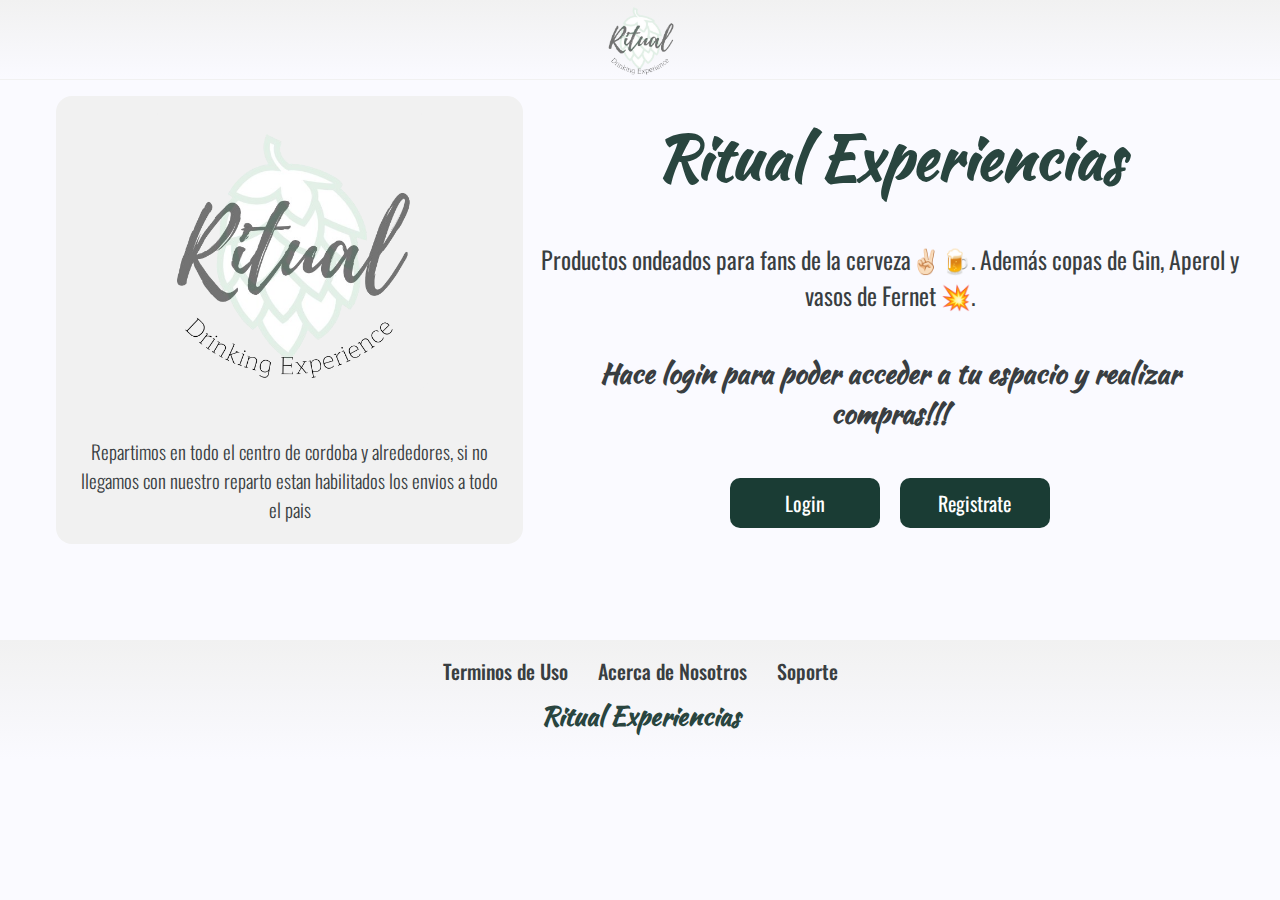
<file: index.html>
<!DOCTYPE html>
<html lang="en">
  <head>
    <meta charset="UTF-8" />
    <meta http-equiv="X-UA-Compatible" content="IE=edge" />
    <meta name="viewport" content="width=device-width, initial-scale=1.0" />
    <title>Ritual Experiencias - Inicio</title>
    <link rel="stylesheet" href="./assets/CSS/style.css" />
    <link rel="stylesheet" href="./assets/CSS/login_reg.css" />
  </head>
  <body>
    <header>
      <!-- inicio de la Barra de Navegacion -->
      <nav class="navbar">
        <!-- Logo Principal -->
        <img class="logo" src="./assets/img/Ritual-vector.png" alt="Ritual" />
      </nav>
    </header>
    <!-- INICIO DE SECCION HERO -->
    <section id="hero">
      <div class="h-card">
        <img class="h-card-img" src="./assets/img/Ritual-vector.png" alt="" />
        <div class="h-card-info">
          <p>
            Repartimos en todo el centro de cordoba y alrededores, si no
            llegamos con nuestro reparto estan habilitados los envios a todo el
            pais
          </p>
        </div>
      </div>
      <div class="h-info">
        <h1>Ritual Experiencias</h1>
        <p>
          Productos ondeados para fans de la cerveza✌🏻🍺. Además copas de Gin,
          Aperol y vasos de Fernet 💥.
        </p>
        <span class="loginMsg">
          Hace login para poder acceder a tu espacio y realizar compras!!!
        </span>
        <div class="loginContainer flex">
          <a href="./assets/Pages/login.html" class="loginBtn">Login</a>
          <a href="./assets/Pages/register.html" class="loginBtn">Registrate</a>
        </div>
      </div>
    </section>
    <footer>
      <div>
        <ul class="footer-items">
          <li>
            <a href="#">Terminos de Uso</a>
          </li>
          <li>
            <a href="#">Acerca de Nosotros</a>
          </li>
          <li>
            <a href="#">Soporte</a>
          </li>
        </ul>
      </div>
      <p>Ritual Experiencias</p>
    </footer>
  </body>
</html>
</file>
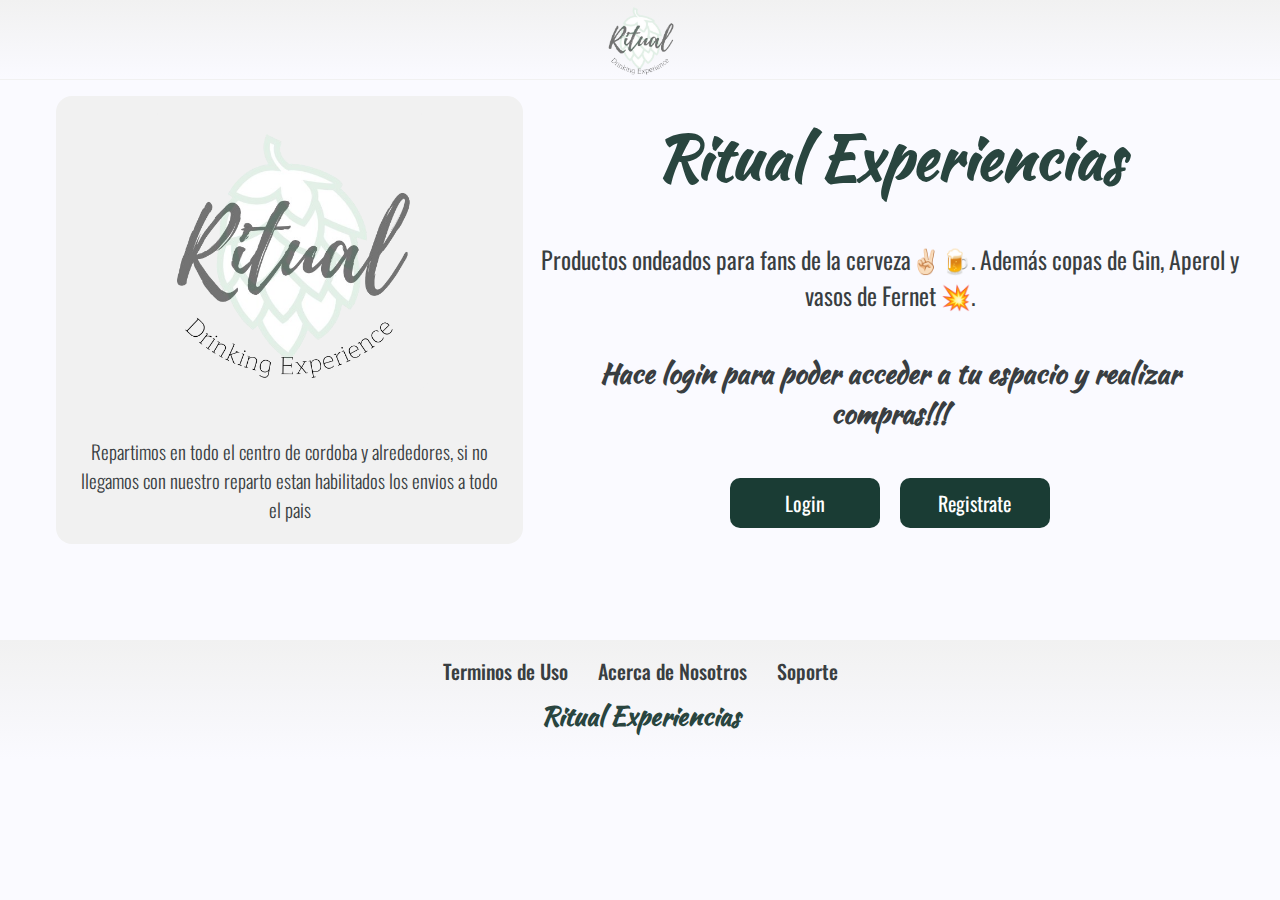
<file: assets/Pages/home.html>
<!DOCTYPE html>
<html lang="en">
  <head>
    <meta charset="UTF-8" />
    <meta http-equiv="X-UA-Compatible" content="IE=edge" />
    <meta name="viewport" content="width=device-width, initial-scale=1.0" />
    <title>Ritual Experiencias</title>
    <link rel="stylesheet" href="../../assets/CSS/style.css" />
    <link rel="stylesheet" href="../../assets/CSS/mediaqueries.css" />
    <link rel="stylesheet" href="../../assets/CSS/animations.css" />
  </head>
  <body>
    <header>
      <!-- inicio de la Barra de Navegacion -->
      <nav class="navbar">
        <!-- Logo Principal -->
        <img
          class="logo"
          src="../../assets/img/Ritual-vector.png"
          alt="Ritual" />
        <!-- Menu del Navbar -->
        <ul class="navbar-list">
          <li><a href="#hero" class="nv-element">Inicio</a></li>
          <li><a href="#catalogo" class="nv-element">Marcas</a></li>
          <li><a href="#products" class="nv-element">Productos</a></li>
          <li>
            <a href="" class="nv-element logoutBtn">Salir</a>
          </li>
          <li class="contact">
            <a href="#contact" class="nv-element">Contactanos</a>
          </li>
        </ul>
        <div class="navbar-info">
          <div class="nv-contacto">
            <!-- Menu iconos Contactanos -->
            <div class="cont-icons">
              <ul class="list-icons-c">
                <li>
                  <a href="#ct-whats"
                    ><img
                      class="logo-c"
                      src="../../assets/img/Whatsap-vector.png"
                      alt="whatsapp"
                  /></a>
                </li>
                <li>
                  <a href="#ct-insta"
                    ><img
                      class="logo-c"
                      src="../../assets/img/Instagram-vector.png"
                      alt="instagram"
                  /></a>
                </li>
                <li>
                  <a href="#ct-face"
                    ><img
                      class="logo-c"
                      src="../../assets/img/Facebook-vector.png"
                      alt="facebook"
                  /></a>
                </li>
              </ul>
            </div>
          </div>
        </div>
        <!-- Boton CARRITO -->
        <label for="cart" class="carrolbl flex">
          <img
            class="carro"
            src="../../assets/img/cart-icon.svg"
            alt="Carrito" />
          <div class="cartBubble">0</div>
        </label>
        <!-- MENU CARRITO -->
        <div class="cart-menu flex">
          <h3>TU COMPRA <span class="userName"></span></h3>
          <!-- inicio productos comprados -->
          <div class="cartProductList flex">
            <!-- Template Producto Carrito -->
            <!-- <div class="cart-product flex">
            <img
              src="./assets/img/Products/Quilmes/qui-copa-murphy.png"
              alt="Product 01" />
            <div class="cart-p-desc flex">
              <h4>Producto</h4>
              <p>Precio</p>
              <span>$680</span>
            </div>
            <div class="cart-p-cant flex">
              <p>-</p>
              <span>1</span>
              <p>+</p>
            </div>
          </div> -->
          </div>
          <!-- fin items comprados -->
          <span class="cart-divisor"></span>
          <div class="cart-total flex">
            <h3>Total</h3>
            <span class="totalPriceCart">$2040</span>
          </div>
          <button class="cart-btn-add cleanCart">Eliminar Pedido</button>
          <button class="cart-btn-add buyCart">Realizar Pedido</button>
        </div>
        <!-- ☰ Menu Hamburguesa ☰ -->
        <label for="menu-toggle" class="menu-h">☰</label>
        <div class="overlay"></div>
      </nav>
    </header>
    <!-- INICIO DE SECCION HERO -->
    <section id="hero">
      <div class="h-card">
        <img
          class="h-card-img"
          src="../../assets/img/Ritual-vector.png"
          alt="" />
        <div class="h-card-info">
          <p>
            Repartimos en todo el centro de cordoba y alrededores, si no
            llegamos con nuestro reparto estan habilitados los envios a todo el
            pais
          </p>
        </div>
      </div>
      <div class="h-info">
        <h1>Ritual Experiencias</h1>
        <p>
          Productos ondeados para fans de la cerveza✌🏻🍺. Además copas de Gin,
          Aperol y vasos de Fernet 💥.
        </p>
      </div>
    </section>

    <section id="catalogo">
      <!-- CATALOGO DE MARCAS -->
      <h2>Nuestro catalago de Productos por Marca</h2>
      <div class="c-cards-container flex">
        <!-- <div class="c-cards pat c-b">
          <label for="m-todo" class="m-todo">Ver Todo</label>
        </div> -->
        <div class="c-cards qui c-q brand" data-brand="Quilmes">
          <label for="m-qui"
            ><img
              class="qui"
              src="../../assets/img/Marcas/Quilmes.png"
              alt="Quilmes"
              data-brand="Quilmes"
          /></label>
        </div>
        <div class="c-cards br c-b brand" data-brand="Brahma">
          <label for="m-bra"
            ><img
              class="br"
              src="../../assets/img/Marcas/Brahma.png"
              alt="Brahma"
              data-brand="Brahma"
          /></label>
        </div>

        <div class="c-cards bud c-b brand" data-brand="Budweiser">
          <label for="m-bud"
            ><img
              class="bud"
              src="../../assets/img/Marcas/Bud.png"
              alt="Budweiser"
              data-brand="Budweiser"
          /></label>
        </div>
        <div class="c-cards ao c-a brand" data-brand="Andes Origen">
          <label for="m-ao"
            ><img
              class="ao"
              src="../../assets/img/Marcas/AO.png"
              alt="Andes Origen"
              data-brand="Andes Origen"
          /></label>
        </div>
        <div class="c-cards sa c-s brand" data-brand="Stella Artois">
          <label for="m-sa"
            ><img
              class="sa"
              src="../../assets/img/Marcas/Stella.png"
              alt="Stella Artois"
              data-brand="Stella Artois"
          /></label>
        </div>
        <div class="c-cards cor-m c-c brand" data-brand="Corona">
          <label for="m-cor"
            ><img
              src="../../assets/img/Marcas/Corona.png"
              alt="Corona"
              data-brand="Corona"
          /></label>
        </div>
        <div class="c-cards pat c-p brand" data-brand="Patagonia">
          <label for="m-pat"
            ><img
              class="pat"
              src="../../assets/img/Marcas/Patagonia.png"
              alt="Patagonia"
              data-brand="Patagonia"
          /></label>
        </div>
      </div>
      <h2 id="products">Click en las Marcas para ver sus Productos</h2>
      <!-- Contenedor de Productos -->
      <div class="p-cards-container flex">
        <!-- Inicio de productos -->

        <!-- Template de Producto -->
        <!-- <div class="p-cards flex qui">
          <img
            class="p-cards-logo"
            src="./assets/img/Marcas/Quilmes.png"
            alt="Quilmes" />
          <img
            class="p-cards-img"
            src="./assets/img/Products/Andes Origen/ao-destapador.png"
            alt="Copa Murphy" />
          <div class="p-card-info flex">
            <div class="p-card-desc flex">
              <h3>Copa Murphy</h3>
              <span></span>
              <p>Contiene 1 Copa Murphy.</p>
              <p>Capacidad: 330cc</p>
            </div>
            <div class="p-cards-price flex">
              <img
                class="logo btnAddtoCart"
                data-id=""
                data-name=""
                data-price=""
                data-img=""
                src="./assets/img/cart-icon.svg"
                alt="CartAdd" />
              <span>$680</span>
            </div>
          </div>
        </div> -->

        <!-- FIN de PRODUCTOS -->
      </div>
    </section>
    <section id="contact">
      <div class="contact-container flex">
        <div class="contact-us flex">
          <h3>Contactenos</h3>
          <div class="contact-info flex">
            <span>Torino, Ezequiel</span>
            <ul class="contact-list flex">
              <li>
                <img
                  src="../../assets/img/Ubicacion-vector.png"
                  alt="Ubicacion" />
                <a class="no-point" href="#">Blvd. de los Alemanes, Córdoba</a>
              </li>
              <li>
                <img
                  id="ct-insta"
                  src="../../assets/img/Instagram-vector.png"
                  alt="Instagram" />
                <a href="https://www.instagram.com/ritualexperiencias/"
                  >Ritual Experiencias en Instagram</a
                >
              </li>
              <li>
                <img
                  id="ct-face"
                  src="../../assets/img/Facebook-vector.png"
                  alt="Facebook" />
                <a
                  href="https://www.facebook.com/profile.php?id=100067727444237"
                  >Ritual Experiencias en Facebook</a
                >
              </li>
              <li>
                <img
                  id="ct-whats"
                  src="../../assets/img/Whatsap-vector.png"
                  alt="whatsapp" />
                <a class="no-point" href="#">351-6366748</a>
              </li>
            </ul>
          </div>
        </div>
        <div class="mapouter flex">
          <div class="gmap_canvas flex">
            <iframe
              class="gmap_iframe"
              frameborder="0"
              scrolling="no"
              marginheight="0"
              marginwidth="0"
              src="https://maps.google.com/maps?width=802&amp;height=400&amp;hl=en&amp;q=boulevar los alemanes&amp;t=&amp;z=14&amp;ie=UTF8&amp;iwloc=B&amp;output=embed"></iframe>
          </div>
          <style>
            .mapouter {
              position: relative;
              text-align: right;
              max-width: 800px;
              height: 400px;
            }
            .gmap_canvas {
              overflow: hidden;
              background: none !important;
              width: 802px;
              height: 400px;
            }
            .gmap_iframe {
              width: 802px !important;
              height: 400px !important;
            }
          </style>
        </div>
      </div>
    </section>
    <footer>
      <div>
        <ul class="footer-items">
          <li>
            <a href="#">Terminos de Uso</a>
          </li>
          <li>
            <a href="#">Acerca de Nosotros</a>
          </li>
          <li>
            <a href="#">Soporte</a>
          </li>
        </ul>
      </div>
      <p>Ritual Experiencias</p>
    </footer>
    <div class="cartMessage"></div>
    <script src="../JS/productsBase.js"></script>
    <script src="../JS/main.js"></script>
    <script src="../JS/home.js"></script>
  </body>
</html>
</file>
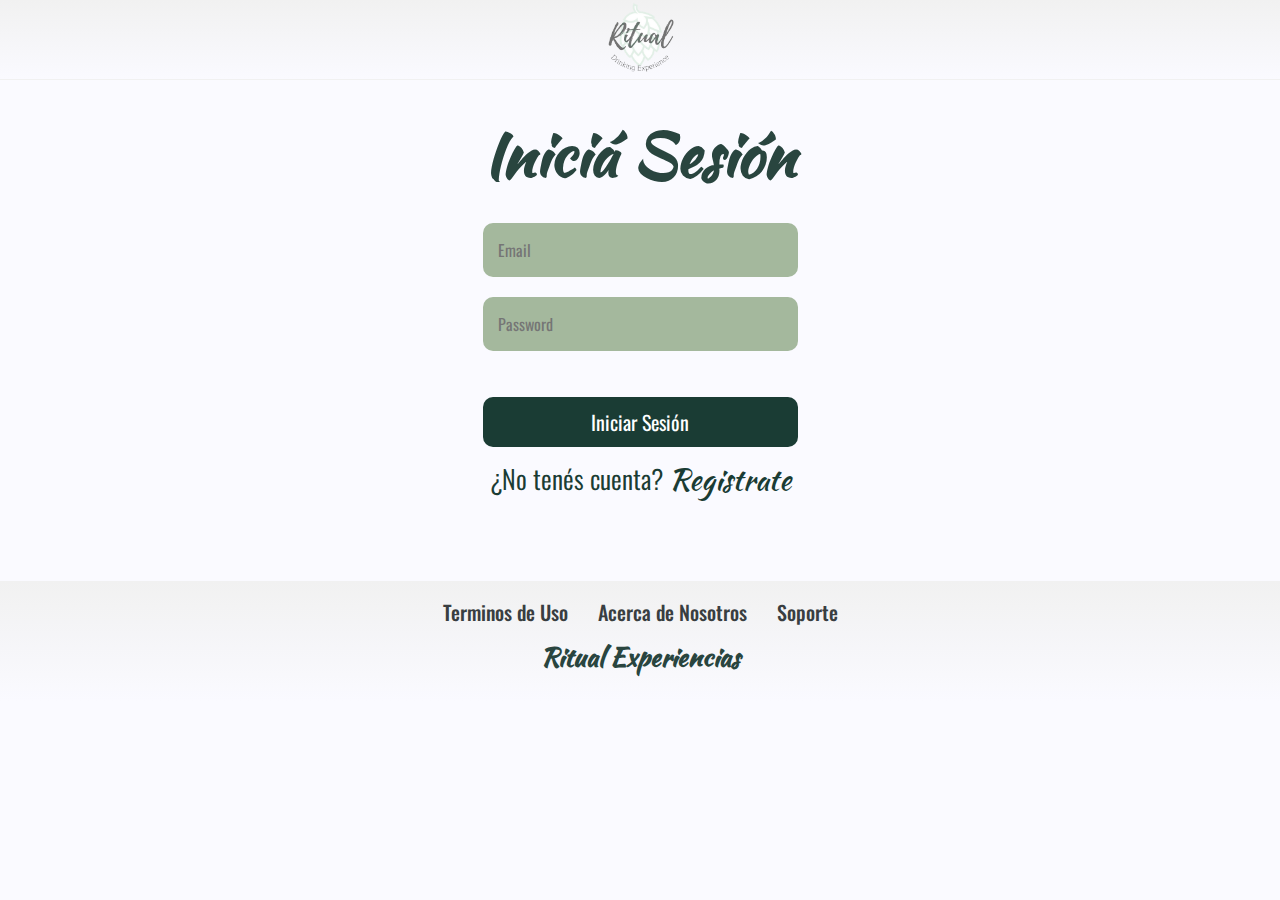
<file: assets/Pages/login.html>
<!DOCTYPE html>
<html lang="en">
  <head>
    <meta charset="UTF-8" />
    <meta http-equiv="X-UA-Compatible" content="IE=edge" />
    <meta name="viewport" content="width=device-width, initial-scale=1.0" />
    <title>Ritual Experiencias - Login</title>
    <link rel="stylesheet" href="../CSS/style.css" />
    <link rel="stylesheet" href="../CSS/login_reg.css" />
  </head>
  <body>
    <header>
      <!-- inicio de la Barra de Navegacion -->
      <nav class="navbar">
        <!-- Logo Principal -->
        <a href="../../index.html"
          ><img class="logo" src="../img/Ritual-vector.png" alt="Ritual"
        /></a>
      </nav>
    </header>
    <!-- INICIO DE SECCION HERO -->
    <section id="hero">
      <div class="h-info">
        <form class="formContainer loginForm">
          <h1 class="formTitle">Iniciá Sesión</h1>
          <!-- Email -->
          <div class="formField">
            <input
              type="email"
              placeholder="Email"
              class="formInput"
              id="email"
              autocomplete="off" />
          </div>
          <!-- Contraseña -->
          <div class="formField">
            <input
              type="password"
              placeholder="Password"
              class="formInput"
              id="pass"
              autocomplete="off" />
          </div>
          <!-- Mesaje de Error -->
          <small id="formError"></small>
          <!-- Boton Submit -->
          <input type="submit" class="formSubmitBtn" value="Iniciar Sesión" />
          <p class="formRegister">
            ¿No tenés cuenta?
            <a class="formRegisterLink" href="./register.html">Registrate</a>
          </p>
        </form>
      </div>
    </section>
    <footer>
      <div>
        <ul class="footer-items">
          <li>
            <a href="#">Terminos de Uso</a>
          </li>
          <li>
            <a href="#">Acerca de Nosotros</a>
          </li>
          <li>
            <a href="#">Soporte</a>
          </li>
        </ul>
      </div>
      <p>Ritual Experiencias</p>
    </footer>
    <script src="../JS/login.js"></script>
  </body>
</html>
</file>
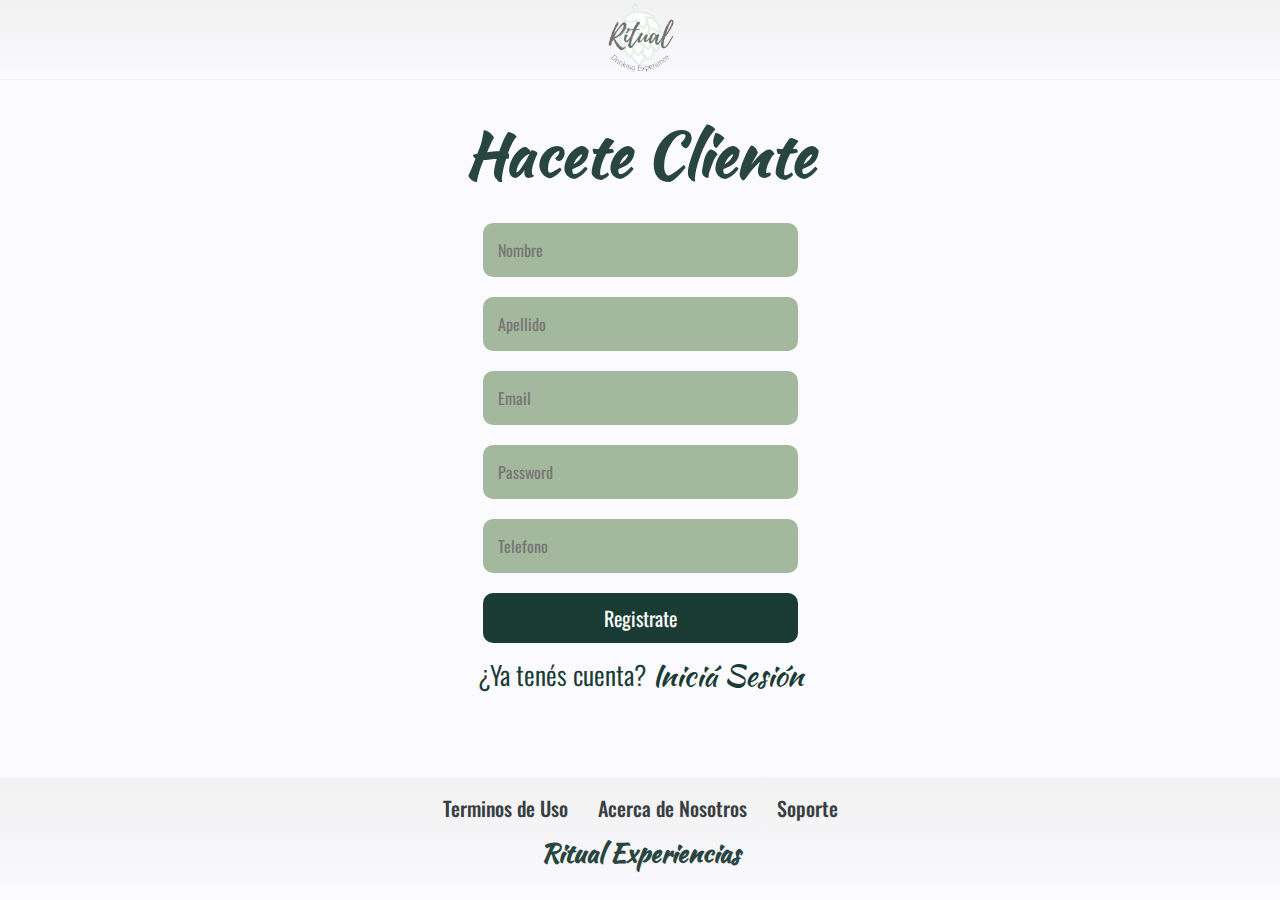
<file: assets/Pages/register.html>
<!DOCTYPE html>
<html lang="en">
  <head>
    <meta charset="UTF-8" />
    <meta http-equiv="X-UA-Compatible" content="IE=edge" />
    <meta name="viewport" content="width=device-width, initial-scale=1.0" />
    <title>Ritual Experiencias - Registro</title>
    <link rel="stylesheet" href="../CSS/style.css" />
    <link rel="stylesheet" href="../CSS/login_reg.css" />
  </head>
  <body>
    <header>
      <!-- inicio de la Barra de Navegacion -->
      <nav class="navbar">
        <!-- Logo Principal -->
        <a href="../../index.html"
          ><img class="logo" src="../img/Ritual-vector.png" alt="Ritual"
        /></a>
      </nav>
    </header>
    <!-- INICIO DE SECCION HERO -->
    <section id="hero">
      <div class="h-info">
        <form class="formContainer registerFrom">
          <h1 class="formTitle">Hacete Cliente</h1>
          <!-- Nombre -->
          <div class="formField">
            <input
              type="text"
              placeholder="Nombre"
              class="formInput"
              id="name"
              autocomplete="off" />
            <small></small>
          </div>
          <!-- Apellido -->
          <div class="formField">
            <input
              type="text"
              placeholder="Apellido"
              class="formInput"
              id="lastName"
              autocomplete="off" />
            <small></small>
          </div>
          <!-- Email -->
          <div class="formField">
            <input
              type="email"
              placeholder="Email"
              class="formInput"
              id="email"
              autocomplete="off" />
            <small></small>
          </div>
          <!-- Password -->
          <div class="formField">
            <input
              type="password"
              placeholder="Password"
              class="formInput"
              id="password"
              autocomplete="off" />
            <small></small>
          </div>
          <!-- Telefono -->
          <div class="formField">
            <input
              type="text"
              placeholder="Telefono"
              class="formInput"
              id="phone"
              autocomplete="off" />
            <small></small>
          </div>
          <!-- Boton Submit -->
          <input type="submit" class="formSubmitBtn" value="Registrate" />
          <p class="formRegister">
            ¿Ya tenés cuenta?
            <a class="formRegisterLink" href="./login.html">Iniciá Sesión</a>
          </p>
        </form>
      </div>
    </section>
    <footer>
      <div>
        <ul class="footer-items">
          <li>
            <a href="#">Terminos de Uso</a>
          </li>
          <li>
            <a href="#">Acerca de Nosotros</a>
          </li>
          <li>
            <a href="#">Soporte</a>
          </li>
        </ul>
      </div>
      <p>Ritual Experiencias</p>
    </footer>
    <script src="../JS/register.js"></script>
  </body>
</html>
</file>
<file: assets/CSS/style.css>
@import url("https://fonts.googleapis.com/css2?family=Comforter&family=Dancing+Script:wght@400;700&family=Kaushan+Script&family=Oswald:wght@200;400&family=Passion+One&family=Poppins:wght@300;700&family=Signika+Negative&display=swap");

:root {
  /* Colores Varios */
  --ivory: #f6f7ebff;
  --cinnabar: #e94f37ff;
  --safety-orange: #ff7700ff;
  --onyx: #393e41ff;
  --silver: rgb(109, 109, 109);
  --jet: #2a2b2aff;
  --battleship-grey: #79807aff;
  --red-pigment: #ff0022ff;
  --lavender-blush: #eee5e9ff;
  --iris: #454adeff;
  --azure: #0f7fe1ff;
  --brown-ups: #5a4004ff;
  --ghost-white: #fafaffff;
  --titulo: #29453f;
  /* Background de Marcas */
  --bg-quilmes: #20355b;
  --bg-Brahma: #df0e20;
  --bg-bud: #cc0427;
  --bg-ao: #e8e6d2;
  --bg-patagonia: #1a3c34;
  --bg-sa: #ffffff;
  /* Bacground */
  --bg-page: #f1f1f1;
}

* {
  box-sizing: border-box;
  margin: 0;
  padding: 0;
  text-decoration: none;
  list-style: none;
  font-family: "Poppins", sans-serif;
  /* border: solid 1px blue; */
}

header {
  width: 100vw;
  position: fixed;
  top: 0;
  display: flex;
  justify-content: space-between;
  align-items: center;
  z-index: 99;
}

.flex {
  display: flex;
  justify-content: center;
}

.logo {
  width: 78px;
  margin: 0 20px;
}

#menu-toggle {
  display: none;
}

.contact {
  display: none;
}

.navbar {
  display: flex;
  justify-content: space-around;
  align-items: center;
  gap: 30px;
  height: 80px;
  padding: 10px;
  background: linear-gradient(to top, var(--ghost-white), var(--bg-page));
  width: 100%;
  border-bottom: solid 1px var(--bg-page);
  z-index: 5;
}

.navbar-list {
  display: flex;
  width: 300px;
  justify-content: space-between;
  align-items: center;
  margin-right: 70px;
  gap: 20px;
  z-index: 2;
}

.navbar-list a {
  font-size: 30px;
  font-weight: 300;
  color: var(--bg-patagonia);
  font-family: "Kaushan Script", cursive;
}

.navbar-list a:hover {
  font-size: 31px;
  font-weight: 400;
  color: var(--azure);
  transition: 0.2s;
}

.navbar-info {
  display: flex;
  align-items: center;
  justify-content: center;
  gap: 15px;
  height: 78px;
}

.nv-contacto {
  display: flex;
  align-items: center;
  justify-content: center;
  flex-direction: column;
  gap: 2px;
  height: 80px;
}

.nv-contacto p {
  font-family: "Passion One", cursive;
  font-size: 20px;
  font-weight: 200;
  color: var(--bg-patagonia);
  cursor: default;
}

.list-icons-c {
  display: flex;
  gap: 5px;
  align-items: center;
  justify-content: center;
}

.logo-c {
  width: 45px;
  cursor: pointer;
}

.logo-c:hover {
  width: 50px;
  transition: 0.2s;
}

.carro {
  margin: 0 0 0 10px;
  padding: 15px 20px;
  border-radius: 5px;
  background: var(--bg-patagonia);
  cursor: pointer;
}

.menu-h {
  color: var(--bg-patagonia);
  display: none;
  justify-content: center;
  align-items: center;
  font-size: 28px;
  font-weight: 600;
  padding: 5px 15px;
  border-radius: 5px;
  cursor: pointer;
  z-index: 1;
}

body {
  background: var(--ghost-white);
}

#hero {
  display: flex;
  align-items: center;
  justify-content: center;
  flex-direction: row;
  max-width: 1200px;
  margin: 80px auto;
}

.h-card {
  display: flex;
  flex-direction: column;
  background: var(--bg-page);
  border-radius: 1rem;
  gap: 10px;
  justify-content: space-around;
  margin: 1rem;
  align-items: center;
  width: 50%;
}

.h-card-img {
  margin: 1rem;
  width: 60%;
  background: var(--bg-page);
  border-radius: 1rem;
}

.h-card-info {
  display: flex;
  flex-direction: column;
  align-items: center;
  justify-content: center;
  gap: 8px;
}

.h-card-info p {
  color: var(--onyx);
  font-family: "Oswald", sans-serif;
  font-size: 1.2rem;
  font-weight: 300;
  padding: 20px;
  text-align: center;
}

.caja-marca {
  width: 60px;
  border-radius: 5px;
  padding: 5px;
}

.br {
  background: var(--bg-Brahma);
}

.qui {
  background: var(--bg-quilmes);
}

.bud {
  background: var(--bg-bud);
}

.ao {
  background: var(--bg-ao);
}

.sa {
  background: var(--bg-sa);
}

.cor-m {
  background: linear-gradient(0deg, #0c2340 30%, #ffffff 30%);
}

.cor {
  background: linear-gradient(
    0deg,
    rgba(12, 35, 64, 1) 76%,
    rgba(255, 255, 255, 1) 76%
  );
}

.pat {
  background: var(--bg-patagonia);
}

.h-info {
  display: flex;
  flex-direction: column;
  align-items: center;
  justify-content: center;
  gap: 40px;
  text-align: center;
  width: 75%;
}

.h-info h1,
.m-todo {
  font-size: 3.8rem;
  font-weight: 800;
  font-family: "Kaushan Script", cursive;
  color: var(--titulo);
}

.m-todo {
  font-size: 3rem;
  text-align: center;
  color: var(--bg-ao);
}

.h-info p {
  font-size: 1.5rem;
  font-weight: 380;
  font-family: "Oswald", sans-serif;
  color: var(--onyx);
}

#catalogo,
#contact {
  display: flex;
  flex-direction: column;
  max-width: 1200px;
  justify-content: center;
  margin: 40px auto;
  padding: 1rem 0;
}

#catalogo h2 {
  text-align: center;
  font-size: 35px;
  color: var(--titulo);
  font-family: "Kaushan Script";
  font-weight: 450;
}

.c-cards {
  display: flex;
  flex-direction: column;
  width: 160px;
  height: 235px;
  justify-content: center;
  border-radius: 10px;
  padding: 5px;
}

.c-cards label {
  display: flex;
  flex-direction: column;
  width: 100%;
  justify-content: center;
}

.c-cards:hover {
  border: solid 4px var(--azure);
  transition: 0.2s;
}

.c-cards-container {
  flex-direction: row;
  gap: 15px;
  padding: 15px 0;
  flex-wrap: wrap;
  background: linear-gradient(to top, var(--ghost-white), var(--bg-page));
  width: 100%;
  border-bottom: solid 1px var(--bg-page);
  border-radius: 1rem;
}

.p-cards-container {
  display: flex;
  flex-direction: row;
  justify-content: center;
  gap: 15px;
  padding: 15px 0;
  flex-wrap: wrap;
  background: linear-gradient(to top, var(--ghost-white), var(--bg-page));
  width: 100%;
  border-bottom: solid 1px var(--bg-page);
  border-radius: 1rem;
}

.p-cards-logo {
  display: flex;
  height: 130px;
}

.p-cards-logo-ao {
  display: flex;
  height: 130px;
  width: 50%;
  margin: auto;
}

.p-cards-img {
  display: flex;
  height: 300px;
  border-radius: 10px;
  background: var(--bg-page);
}

.p-cards,
.p-cards-blk,
.p-cards-sa {
  flex-direction: column;
  justify-content: space-between;
  width: 300px;
  height: 600px;
  border-radius: 10px;
  padding: 10px;
  gap: 5px;
}

.p-cards-sa {
  border: solid 1px var(--battleship-grey);
}

.p-card-desc,
.p-card-desc-blk,
.p-cards-price,
.p-cards-price-blk {
  flex-direction: column;
  justify-content: center;
  align-items: center;
  gap: 3px;
}

.p-card-desc,
.p-card-desc-blk {
  width: 65%;
}

.p-card-desc h3 {
  color: var(--bg-page);
  font-family: "Oswald", sans-serif;
  font-weight: 500;
  font-size: 20px;
}

.p-card-desc-blk h3 {
  color: black;
  font-family: "Oswald", sans-serif;
  font-weight: 600;
  font-size: 20px;
}

.descSpan {
  background: radial-gradient(
    circle,
    rgba(255, 255, 255, 1) 50%,
    rgba(0, 0, 0, 0) 100%
  );
  height: 3px;
  width: 90%;
}

.descSpan-blk {
  background: radial-gradient(circle, rgba(1, 1, 1) 50%, rgba(0, 0, 0, 0) 100%);
  height: 3px;
  width: 90%;
}

.p-card-desc p {
  color: var(--bg-page);
  text-align: center;
  font-family: "Oswald", sans-serif;
  font-weight: 300;
}

.p-card-desc-blk p {
  color: black;
  text-align: center;
  font-family: "Oswald", sans-serif;
  font-weight: 400;
}

.p-cards-price,
.p-cards-price-blk {
  gap: 5px;
}

.p-cards-price img {
  border: var(--bg-page) solid 2px;
  border-radius: 1rem;
  padding: 15px;
  cursor: pointer;
}

.p-cards-price img:hover {
  background: var(--azure);
  transition: 0.2s;
}

.p-cards-price-blk img {
  background: rgb(188, 187, 187);
  border: var(--bg-page) solid 2px;
  border-radius: 1rem;
  padding: 15px;
  cursor: pointer;
}

.p-cards-price-blk img:hover {
  background: var(--azure);
  transition: 0.2s;
}

.p-cards-price span,
.p-cards-price-blk span {
  background: var(--onyx);
  border-radius: 1rem;
  border: rgb(158, 156, 156) solid 1px;
  padding: 5px 15px;
  color: var(--bg-page);
  font-weight: 600;
  font-size: 22px;
  font-family: "Oswald", sans-serif;
}

footer {
  display: flex;
  flex-direction: column;
  justify-content: center;
  align-items: center;
  height: 120px;
  padding: 20px;
  background: linear-gradient(to top, var(--ghost-white), var(--bg-page));
  width: 100%;
  /* border-bottom: solid 1px var(--bg-page); */
  z-index: 5;
}

.footer-items {
  display: flex;
  justify-content: center;
  align-items: center;
  gap: 30px;
  /* font-family: "Kaushan Script"; */
}

.footer-items a {
  font-family: "Oswald", sans-serif;
  color: var(--onyx);
  font-size: 20px;
  font-weight: 500;
  padding: 10px 0;
}

footer p {
  font-family: "Kaushan Script";
  color: var(--titulo);
  font-size: 26px;
  font-weight: 600;
  padding: 10px 0;
}

.cart-menu {
  z-index: 2;
  position: absolute;
  top: 80px;
  right: 0px;
  flex-direction: column;
  padding: 15px 30px;
  background: linear-gradient(0deg, rgb(42, 41, 41) 50%, rgba(0, 0, 0, 1) 100%);
  gap: 30px;
  height: calc(100vh - 80px);
  align-items: center;
  justify-content: flex-start;
  transform: translateX(500px);
  transition: all 0.3s ease-in;
  overflow-y: scroll;
}

.cartProductList {
  flex-direction: column;
  gap: 30px;
}

.cart-menu h3 {
  color: var(--bg-page);
}

.cart-product {
  flex-direction: row;
  width: 320px;
  height: 150px;
  gap: 5px;
  border: solid 1px var(--azure);
  justify-content: space-between;
  align-items: center;
  border-radius: 1rem;
}

.cart-product img {
  width: 100px;
  height: 100px;
  background: var(--bg-page);
  border-radius: 10px;
  margin: 0 0 0 10px;
}

.cart-p-desc {
  flex-direction: column;
  align-items: center;
  justify-content: center;
}

.cart-p-desc h4 {
  color: var(--bg-page);
}

.cart-p-desc p {
  color: var(--bg-page);
}

.cart-p-desc span {
  color: var(--safety-orange);
  font-size: 18px;
  font-weight: 600;
}

.cart-p-cant {
  justify-content: center;
  align-items: center;
}

.cart-p-cant p {
  border: solid 1px var(--azure);
  padding: 2px 7px;
  border-radius: 5px;
  margin: 0 5px;
  color: var(--bg-page);
  cursor: pointer;
}

.cart-p-cant span {
  color: var(--bg-page);
  padding: 2px 7px;
  margin: 0 5px;
  font-weight: 550;
}

.cart-total {
  justify-content: space-between;
  align-items: center;
  gap: 70px;
}

.cart-divisor {
  height: 3px;
  width: 90%;
  background: radial-gradient(
    circle,
    rgba(255, 255, 255, 1) 50%,
    rgba(0, 0, 0, 0) 100%
  );
}

.cart-total h3 {
  text-transform: uppercase;
  font-size: 25px;
}

.cart-total span {
  color: var(--safety-orange);
  background: none;
  font-size: 25px;
  font-weight: 600;
}

.cart-btn-add {
  background: var(--iris);
  border: none;
  border-radius: 10px;
  width: 90%;
  padding: 10px;
  color: var(--bg-page);
  font-size: 15px;
  font-weight: 600;
  cursor: pointer;
}

.cart-btn-add:hover {
  background: var(--azure);
  border: solid 1px var(--bg-page);
}

.open-cart {
  transform: translateX(0);
  transition: all 0.3s ease-out;
}

.contact-container {
  flex-direction: row;
  gap: 50px;
  padding: 15px 0;
  flex-wrap: wrap;
  background: linear-gradient(to top, var(--ghost-white), var(--bg-page));
  width: 100%;
  border-bottom: solid 1px var(--bg-page);
  border-radius: 1rem;
  margin: 40px 0;
}

.contact-us {
  margin: 40px 0;
  flex-direction: column;
  gap: 30px;
  justify-content: flex-start;
  align-items: center;
}

.contact-info {
  flex-direction: column;
  justify-content: center;
  align-items: center;
  gap: 20px;
}

.contact-info span {
  font-family: "Oswald", sans-serif;
  color: var(--onyx);
  font-size: 20px;
  font-weight: 400;
}

.contact-info p,
.contact-info a {
  font-family: "Oswald", sans-serif;
  color: var(--onyx);
  font-size: 20px;
  font-weight: 350;
}

.contact-info ul {
  flex-direction: column;
  gap: 10px;
}

.contact-info img {
  width: 20px;
}

.no-point {
  cursor: default;
}

.contact-us h3 {
  font-family: "Kaushan Script";
  color: var(--titulo);
  font-size: 30px;
  font-weight: 600;
}

.mapouter {
  width: 60%;
}

.hidden {
  visibility: hidden;
}

.active {
  border: solid 4px var(--azure);
  transition: 0.2s;
}

.cartBubble {
  display: flex;
  background-color: #2f2fc1;
  color: white;
  font-size: 10px;
  font-weight: 500;
  border-radius: 50%;
  height: 20px;
  width: 20px;
  justify-content: center;
  align-items: center;
  position: relative;
  top: -5px;
  right: 15px;
  border: solid 1px white;
}

.cartMessage {
  padding: 15px 0px;
  display: flex;
  align-items: center;
  justify-content: center;
  color: var(--bg-sa);
  font-size: 20px;
  font-family: "Oswald", sans-serif;
  font-weight: 500;
  background-color: var(--bg-patagonia);
  position: fixed;
  bottom: 0;
  width: 100%;
  transition: all 0.3s ease-out;
  transform: translateY(200%);
}

.activeMessage {
  transform: translateY(0);
  transition: all 0.3s ease-in;
}

.emptyCardMsg {
  color: var(--bg-ao);
  font-size: 15px;
  text-align: center;
}

.disable {
  background-color: var(--battleship-grey);
  color: white;
  cursor: auto;
  border: none;
}

.disable:hover {
  background-color: var(--battleship-grey);
  color: white;
  cursor: auto;
  border: none;
}

.userName {
  color: var(--safety-orange);
}

.loginMsg {
  font-weight: 600;
  font-family: "Kaushan Script", cursive;
  color: var(--onyx);
  font-size: 28px;
}
</file>
<file: assets/CSS/login_reg.css>
@import url("https://fonts.googleapis.com/css2?family=Comforter&family=Dancing+Script:wght@400;700&family=Kaushan+Script&family=Oswald:wght@200;400&family=Passion+One&family=Poppins:wght@300;700&family=Signika+Negative&display=swap");

:root {
  /* Colores Varios */
  --onyx: #393e41ff;
  --bg-patagonia: #1a3c34;
  --Error: #e40d22;
  --Success: #28a745;
  --azure: #0f7fe1ff;
}

.formContainer {
  display: flex;
  flex-direction: column;
  justify-content: center;
  align-items: center;
  gap: 10px;
  margin-top: 30px;
}

.formField {
  display: flex;
  flex-direction: column;
  justify-content: center;
  align-items: center;
  gap: 3px;
}

.formField small {
  color: var(--Error);
  max-width: 350px;
  text-align: center;
  display: none;
}

.formTitle {
  margin-bottom: 10px;
}

.formInput {
  padding: 15px 35px 15px 15px;
  border-radius: 10px;
  background-color: #a4b89d;
  color: #fff;
  outline: none;
  border: none;
  width: 315px;
  margin: 5px 0px;
  color: var(--onyx);
  font-family: "Oswald", sans-serif;
  font-size: 16px;
}

/* Error / Success */
.formField.error input {
  border: 1px solid var(--Error);
}

.formField small {
  color: var(--Error);
  max-width: 350px;
  text-align: center;
  display: none;
}

.formField.success input {
  border: 1px solid var(--Success);
}

#formError {
  color: var(--Error);
  font-size: 1rem;
  margin: 8px 0px;
  max-width: 350px;
  text-align: center;
}

.formSubmitBtn {
  font-size: 0.9rem;
  background: var(--bg-patagonia);
  color: white;
  border: none;
  margin-top: 5px;
  padding: 10px 20px;
  border-radius: 10px;
  cursor: pointer;
  width: 315px;
  font-family: "Oswald", sans-serif;
  font-size: 20px;
  transition: all 0.3s ease-out;
}

.formRegisterLink,
.formContainer p {
  font-size: 30px;
  font-weight: 300;
  color: var(--bg-patagonia);
  font-family: "Kaushan Script", cursive;
  transition: all 0.3s ease-out;
}

.formContainer p {
  font-family: "Oswald", sans-serif;
  font-size: 26px;
  font-weight: 350;
}

.formRegisterLink:hover {
  font-weight: 400;
  color: var(--azure);
  transition: all 0.3s ease-out;
}
.formSubmitBtn:hover {
  font-weight: 400;
  background-color: var(--azure);
  transition: all 0.3s ease-out;
}

.loginBtn {
  font-size: 0.9rem;
  background: var(--bg-patagonia);
  color: white;
  border: none;
  margin-top: 5px;
  padding: 10px 20px;
  border-radius: 10px;
  cursor: pointer;
  width: 150px;
  font-family: "Oswald", sans-serif;
  font-size: 20px;
  transition: all 0.3s ease-out;
}

.loginBtn:hover {
  font-weight: 400;
  background: var(--azure);
  transition: all 0.3s ease-out;
}

.loginContainer {
  gap: 20px;
}

@media (max-width: 960px) {
  #hero {
    width: 90%;
    flex-direction: column;
  }

  .h-card {
    width: 80%;
  }
}

@media (max-width: 440px) {
  .loginContainer {
    gap: 10px;
  }

  .h-info h1 {
    font-size: 3rem;
  }

  .loginBtn {
    width: 140px;
  }
}
</file>
<file: assets/CSS/mediaqueries.css>
@media (max-width: 960px) {
  #hero {
    width: 90%;
    flex-direction: column;
  }

  .menu-h {
    display: flex;
  }

  .h-info h1,
  .h-card-info {
    display: none;
  }

  .h-info p {
    width: 90%;
  }

  .h-card {
    width: 90%;
  }

  .navbar-list {
    position: absolute;
    z-index: 2;
    top: 80px;
    left: 25px;
    padding: 20px 80px;
    flex-direction: column;
    align-items: center;
    justify-content: center;
    background: var(--ghost-white);
    border-radius: 0 0 15px 15px;
    gap: 25px;
    font-size: 40px;
    font-weight: 600;
    border: solid 1px var(--bg-page);
    border-top: none;
    display: none;
    animation: fade 0.3s ease-in;
  }

  .open-menu {
    display: flex;
  }

  @keyframes fade {
    from {
      opacity: 0;
    }
    to {
      opacity: 1;
    }
  }

  /* #menu-toggle:checked ~ .navbar-list {
    display: flex;
  } */
}

@media (max-width: 520px) {
  .nv-contacto {
    display: none;
  }

  .contact {
    display: flex;
  }

  .navbar {
    gap: 5px;
  }

  .h-info p {
    font-size: 25px;
    font-weight: 500;
  }

  .navbar-list {
    width: 100%;
    left: 0px;
  }

  .cart-menu {
    width: 100%;
  }

  .contact-info {
    width: 100%;
    font-weight: 600;
  }

  .mapouter {
    width: 95%;
  }
}
</file>
<file: assets/CSS/animations.css>
html {
  scroll-padding-top: 80px;
  scroll-behavior: smooth;
}

@keyframes fade {
  from {
    opacity: 0;
  }
  to {
    opacity: 1;
  }
}

@keyframes slide-left {
  from {
    transform: translateX(100px);
  }
  to {
    transform: translateX(0px);
  }
}

@keyframes slide-up {
  from {
    transform: translatey(100px);
  }
  to {
    transform: translatey(0px);
  }
}

.overlay {
  position: absolute;
  top: 80px;
  height: 100vh;
  width: 100%;
  z-index: 1;
  background: rgba(34, 62, 2, 0.1);
  box-shadow: 0 15px 30px 15 rgba(35, 57, 0, 0.37);
  backdrop-filter: blur(4px);
  -webkit-backdrop-filter: blur(4px);
  display: none;
}

.showOverlay {
  display: block;
}

/* #cart:checked ~ .overlay {
  display: block;
} */

/* #menu-toggle:checked ~ .overlay {
  display: block;
}

#menu-toggle:checked ~ .navbar-list {
  opacity: 0;
  animation: fade 1s forwards;
} */

.carro {
  transition: all 0.3 ease-out;
}

.navbar-list {
  opacity: 0;
  animation: fade 0.8s ease-in forwards;
}

.carro:hover {
  background: var(--azure);
  transition: all 0.3s ease-out;
}
.menu-h {
  transition: all 0.2s ease-out;
}

.menu-h:hover {
  font-size: 30px;
  color: var(--ghost-white);
  background: var(--azure);
  transition: all 0.2s ease-out;
}
</file>
